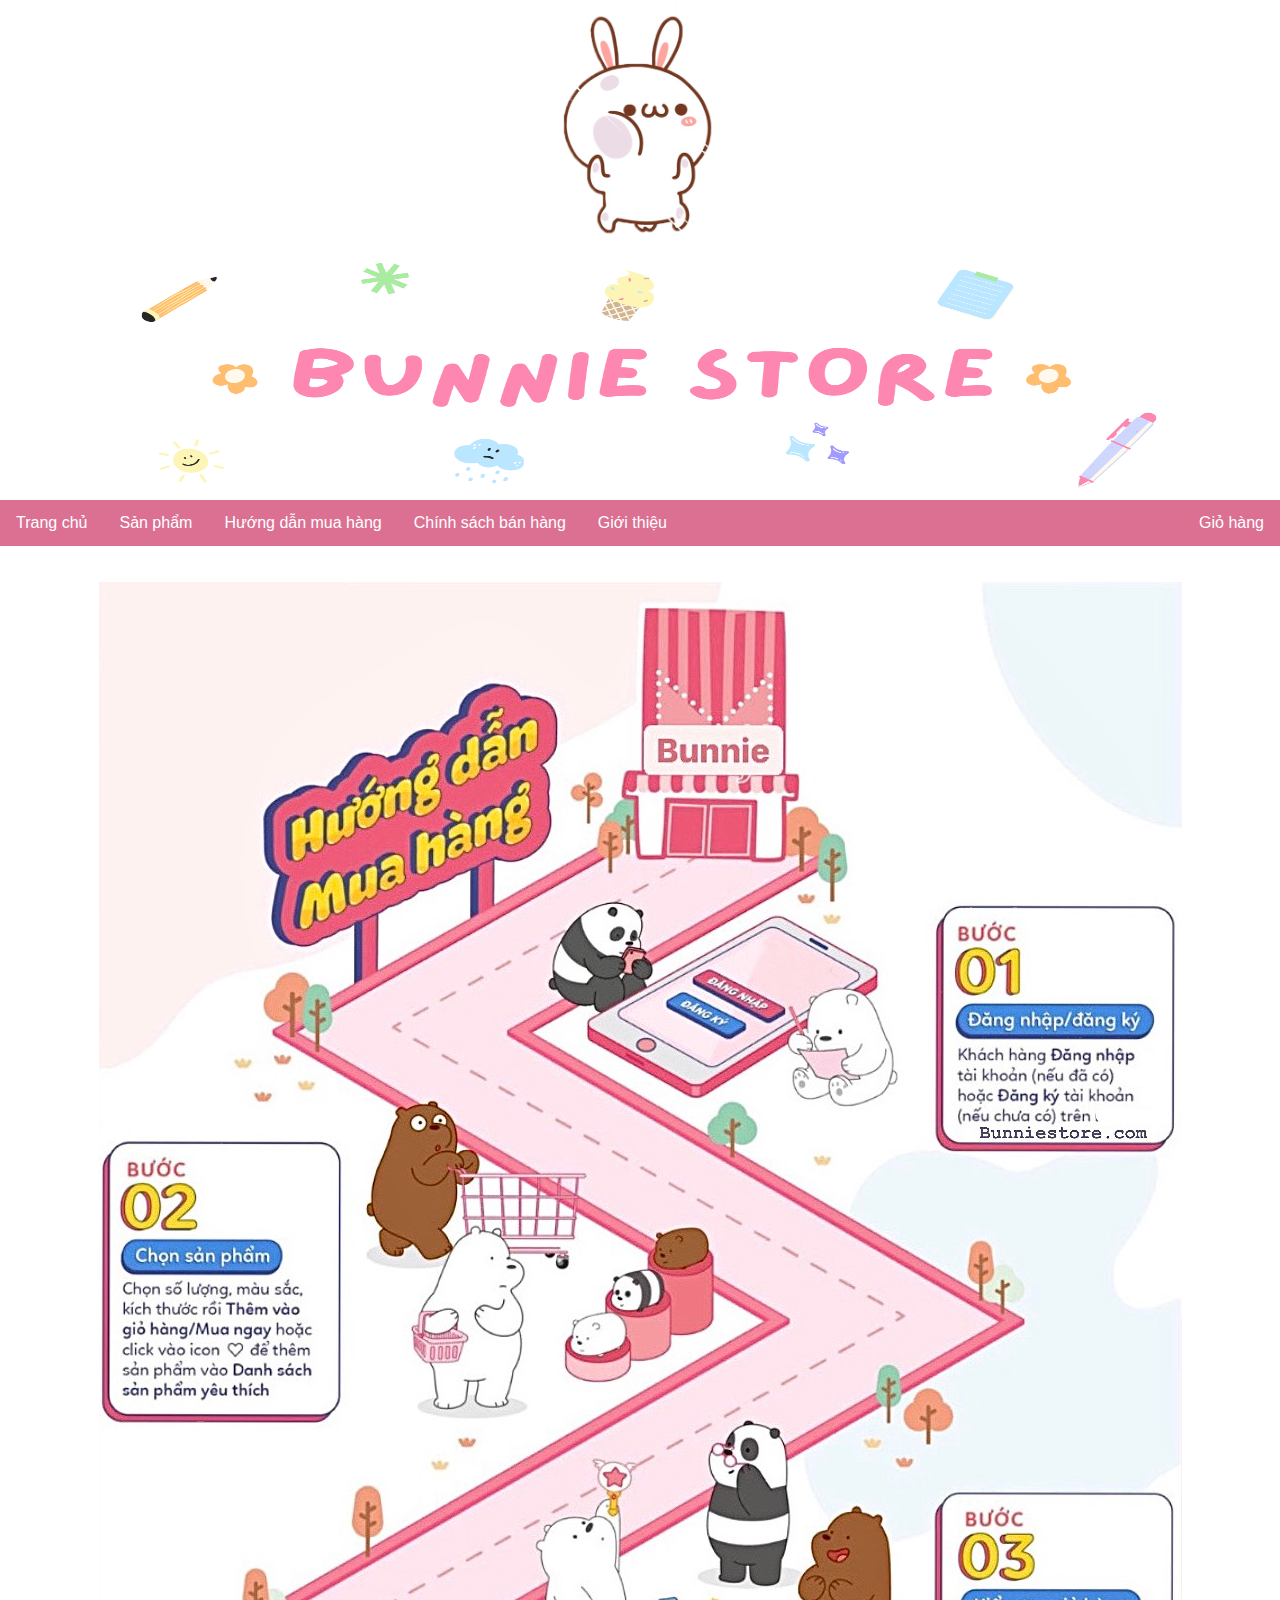
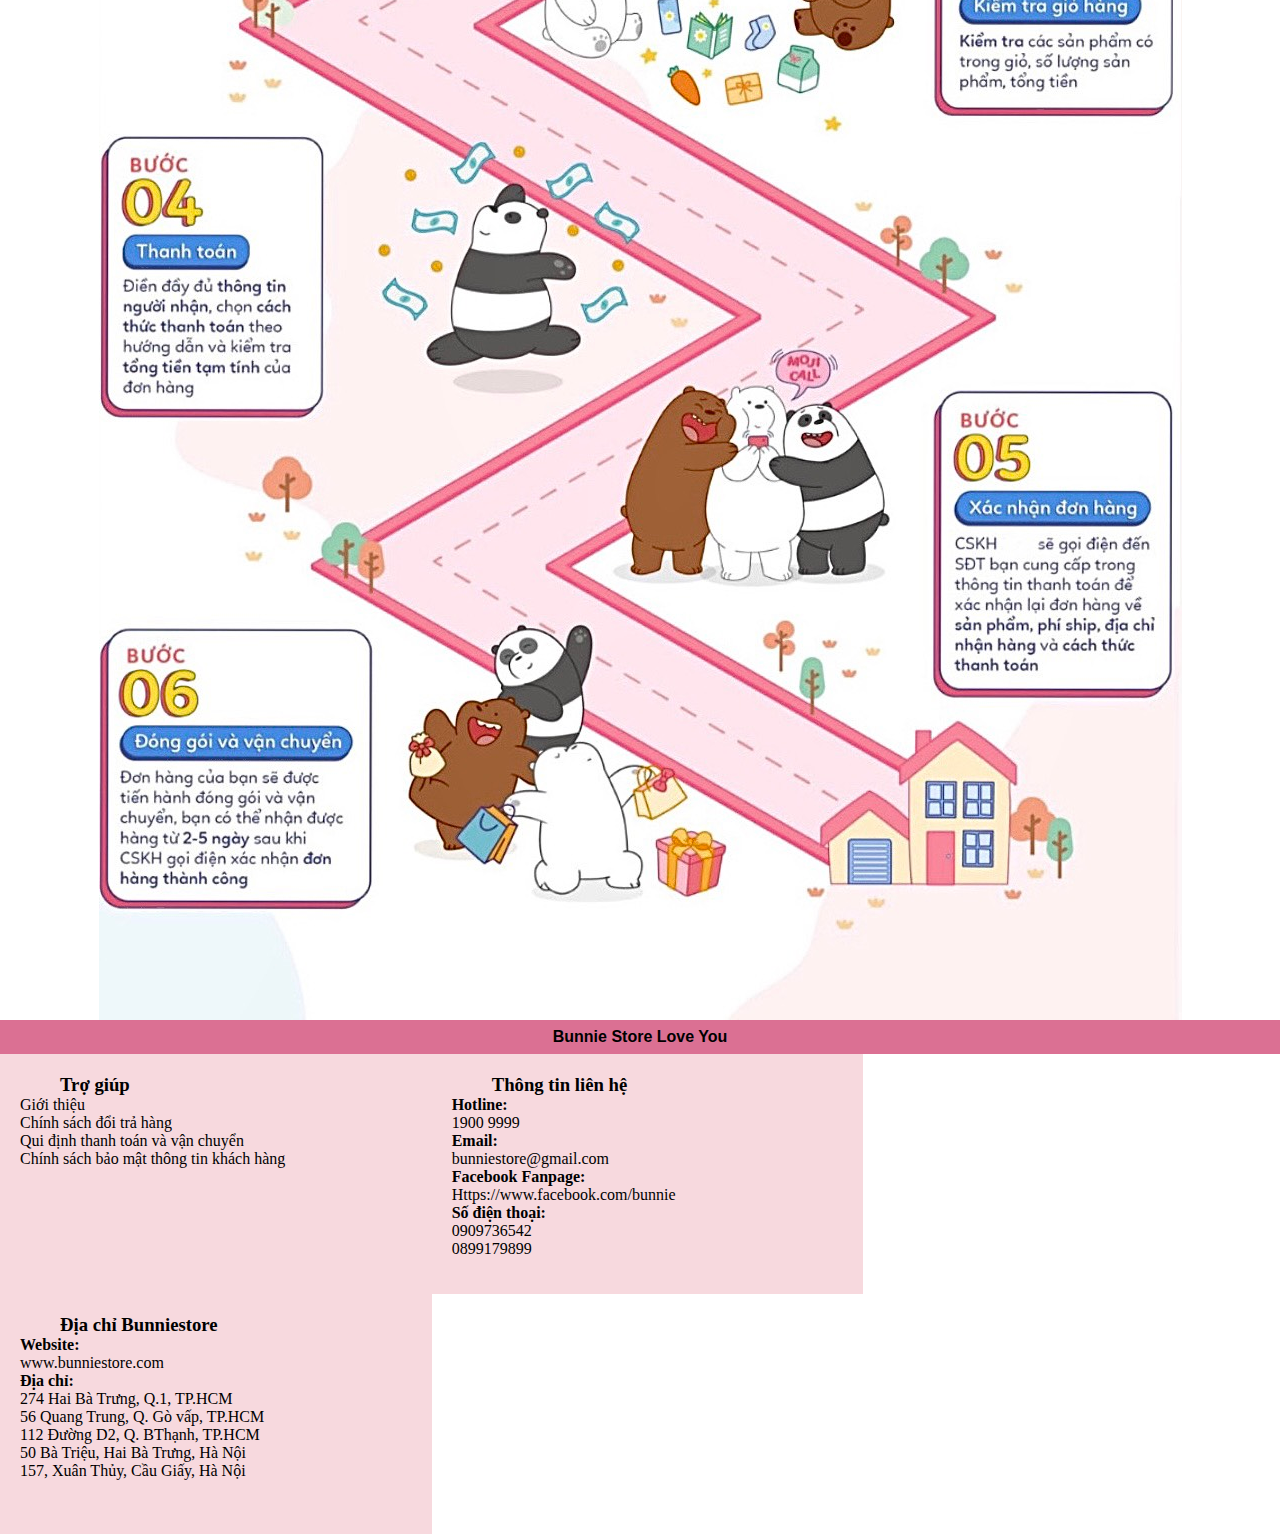
<file: Asm1.HTML>
<html lang="en">
<head>
    <meta charset="UTF-8">
    <meta http-equiv="X-UA-Compatible" content="IE=edge">
    <meta name="viewport" content="width=device-width, initial-scale=1.0">
    <title> Bunnie Store </title>
    <link rel="stylesheet" href="./CSS/ASS.css" />
    <style>
        h2{font-size: 30px; font-family: Verdana, Geneva, Tahoma, sans-serif;}
    </style>
</head>
<body>
<center>
    <img src="images/Untitled-1.png" height="250" >
    <img src="images/BUNNIE STORE.png" width="1100" height="250" >
</center>
<div class="topnav">
    <a href="INDEX.HTML"> Trang chủ</a>
    <a href="Asm4.HTML"> Sản phẩm</a>
    <a href="Asm1.HTML"> Hướng dẫn mua hàng</a>
    <a href="Asm2.HTML"> Chính sách bán hàng</a>
    <a href="Asm3.HTML"> Giới thiệu</a>
    <a href="#" style="float: right;"> Giỏ hàng</a> 
</div>
<br>
<br> 
<center> 
    <img src="/images/b.jpg">
</center>
<div class="footer">
    <h4>Bunnie Store Love You</h4> 
</div>
 <div class="card">
    <h3>Trợ giúp</h3>
    <p>
        Giới thiệu <br>
        Chính sách đổi trả hàng <br>
        Qui định thanh toán và vận chuyển <br>
        Chính sách bảo mật thông tin khách hàng
    </p>
</div>
<div class="card">
    <h3>Thông tin liên hệ</h3>
    <p>
        <strong>Hotline:</strong> <br>
        1900 9999 <br>
        <strong>Email:</strong> <br>
        bunniestore@gmail.com <br>
        <strong>Facebook Fanpage:</strong> <br>
        Https://www.facebook.com/bunnie <br>
        <strong>Số điện thoại:</strong> <br>
        0909736542 <br>
        0899179899
    </p>
</div> 
<div class="card">
    <h3>Địa chỉ Bunniestore</h3>
    <p>
        <strong>Website:</strong> <br>
        www.bunniestore.com <br>
        <strong>Địa chỉ:</strong> <br>
        274 Hai Bà Trưng, Q.1, TP.HCM <br>
        56 Quang Trung, Q. Gò vấp, TP.HCM <br>
        112 Đường D2, Q. BThạnh, TP.HCM <br>
        50 Bà Triệu, Hai Bà Trưng, Hà Nội <br>
        157, Xuân Thủy, Cầu Giấy, Hà Nội 
    </p>
</div>
</body>
</html>
</file>
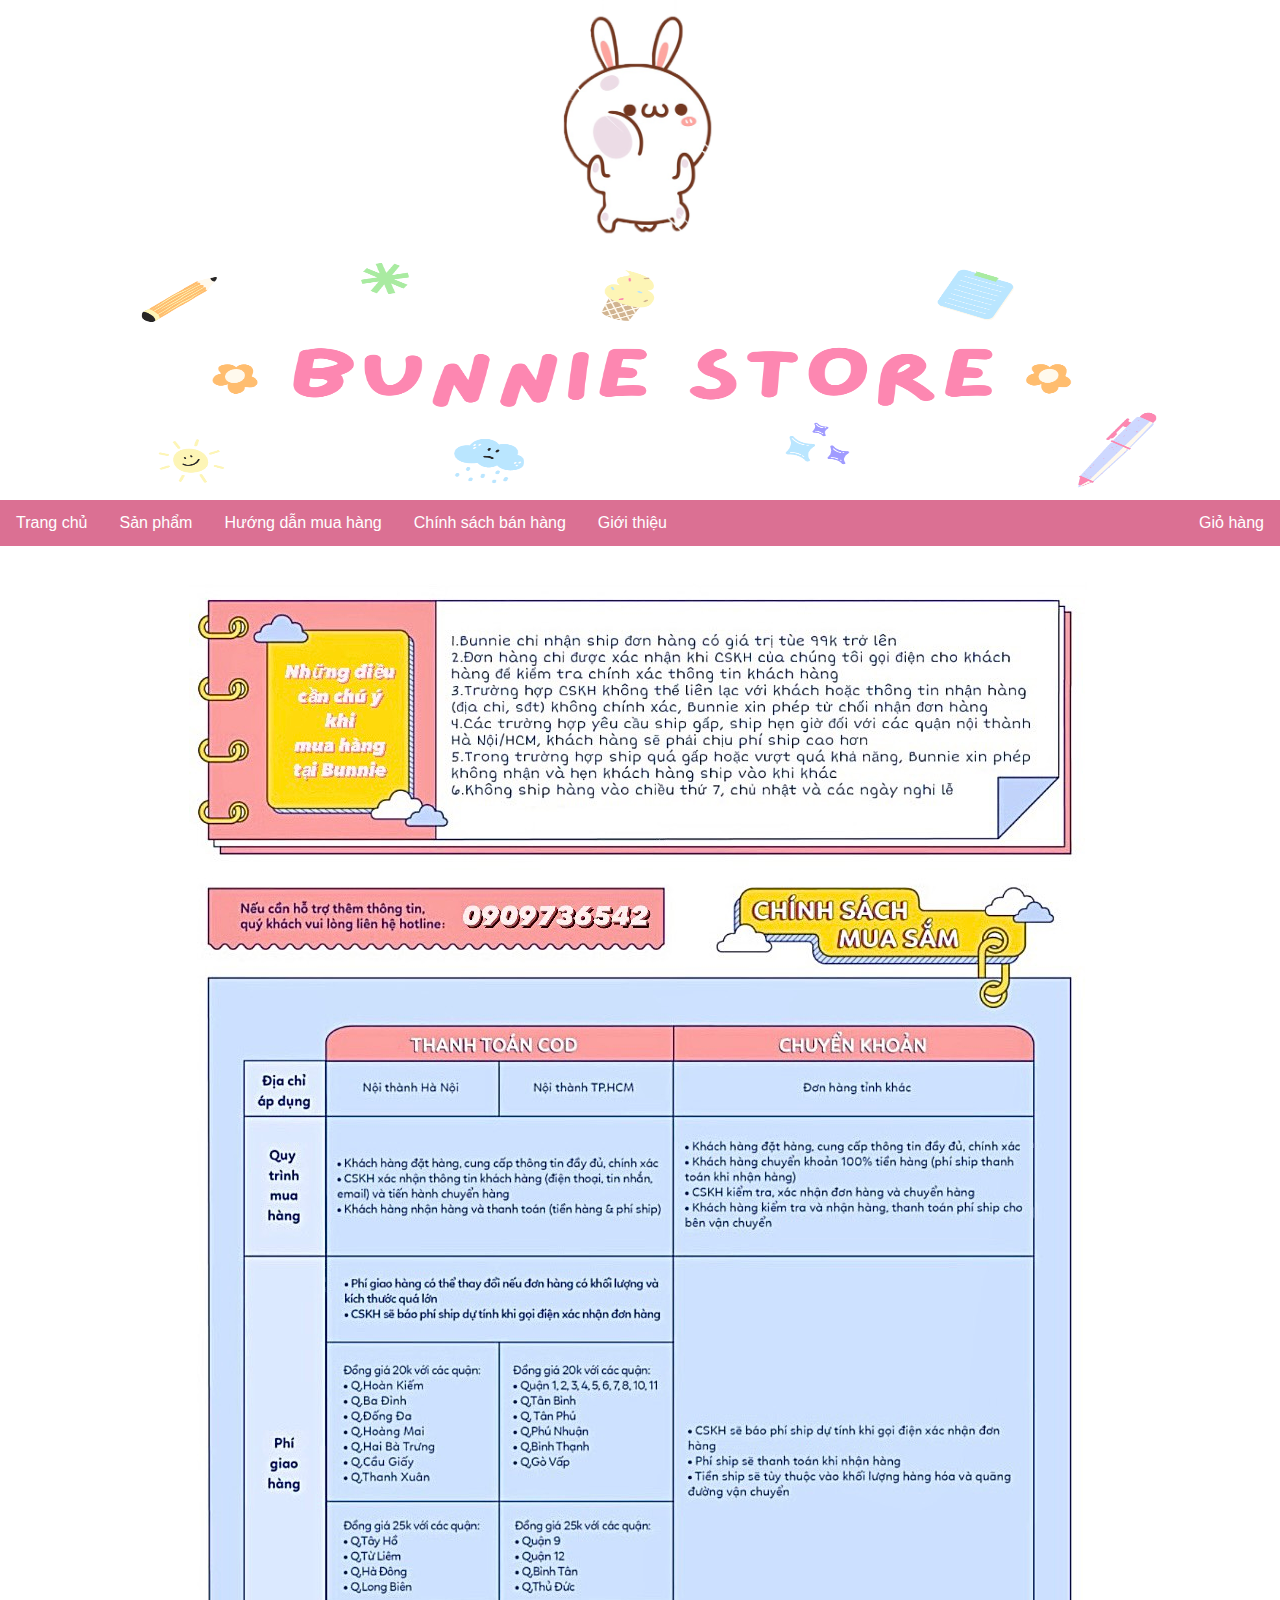
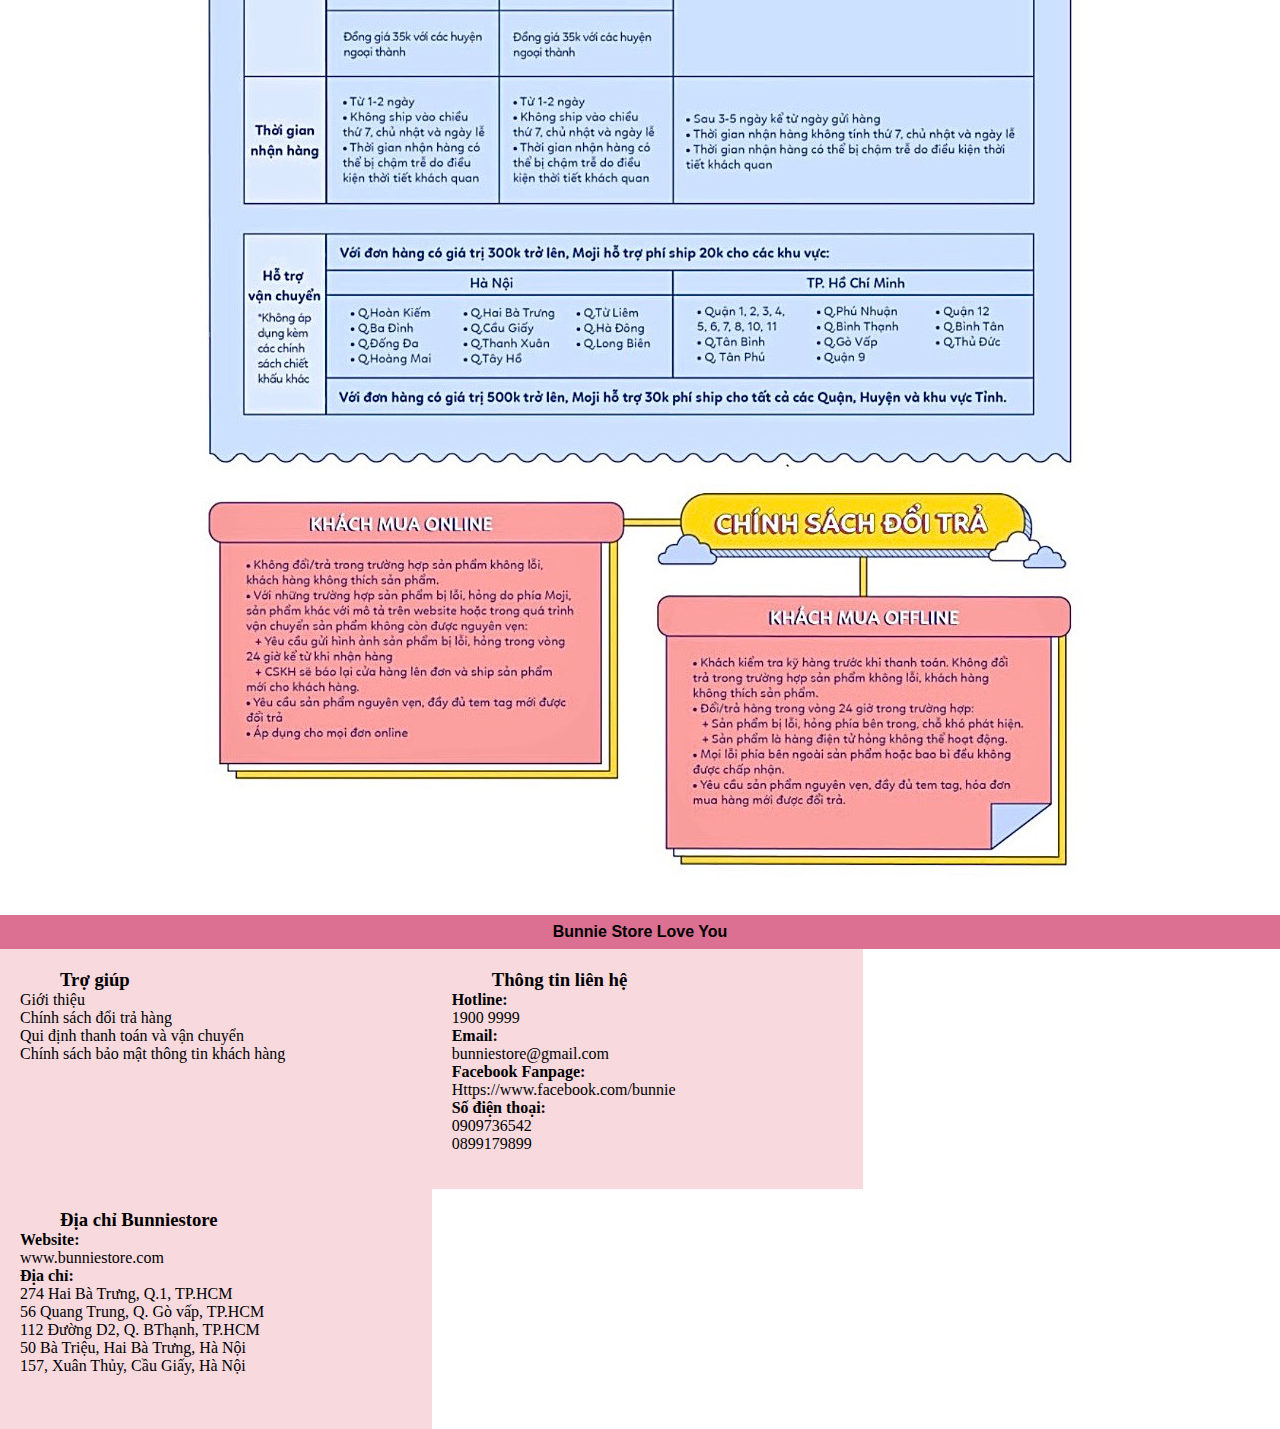
<file: Asm2.HTML>
<html lang="en">
<head>
    <meta charset="UTF-8">
    <meta http-equiv="X-UA-Compatible" content="IE=edge">
    <meta name="viewport" content="width=device-width, initial-scale=1.0">
    <title> Bunnie Store </title>
    <link rel="stylesheet" href="./CSS/ASS.css" />
    <style>
        h2{font-size: 30px; font-family: Verdana, Geneva, Tahoma, sans-serif;}
    </style>
</head>
<body>
<center>
    <img src="images/Untitled-1.png" height="250" >
    <img src="images/BUNNIE STORE.png" width="1100" height="250" >
</center>
<div class="topnav">
    <a href="INDEX.HTML"> Trang chủ</a>
    <a href="Asm4.HTML"> Sản phẩm</a>
    <a href="Asm1.HTML"> Hướng dẫn mua hàng</a>
    <a href="Asm2.HTML"> Chính sách bán hàng</a>
    <a href="Asm3.HTML"> Giới thiệu</a>
    <a href="#" style="float: right;"> Giỏ hàng</a> 
</div>
<br>
<br> 
<center> 
    <img src="/images/u.jpg">
</center>
<div class="footer">
    <h4>Bunnie Store Love You</h4> 
</div>
 <div class="card">
    <h3>Trợ giúp</h3>
    <p>
        Giới thiệu <br>
        Chính sách đổi trả hàng <br>
        Qui định thanh toán và vận chuyển <br>
        Chính sách bảo mật thông tin khách hàng
    </p>
</div>
<div class="card">
    <h3>Thông tin liên hệ</h3>
    <p>
        <strong>Hotline:</strong> <br>
        1900 9999 <br>
        <strong>Email:</strong> <br>
        bunniestore@gmail.com <br>
        <strong>Facebook Fanpage:</strong> <br>
        Https://www.facebook.com/bunnie <br>
        <strong>Số điện thoại:</strong> <br>
        0909736542 <br>
        0899179899
    </p>
</div> 
<div class="card">
    <h3>Địa chỉ Bunniestore</h3>
    <p>
        <strong>Website:</strong> <br>
        www.bunniestore.com <br>
        <strong>Địa chỉ:</strong> <br>
        274 Hai Bà Trưng, Q.1, TP.HCM <br>
        56 Quang Trung, Q. Gò vấp, TP.HCM <br>
        112 Đường D2, Q. BThạnh, TP.HCM <br>
        50 Bà Triệu, Hai Bà Trưng, Hà Nội <br>
        157, Xuân Thủy, Cầu Giấy, Hà Nội 
    </p>
</div>
</body>
</html>
</file>
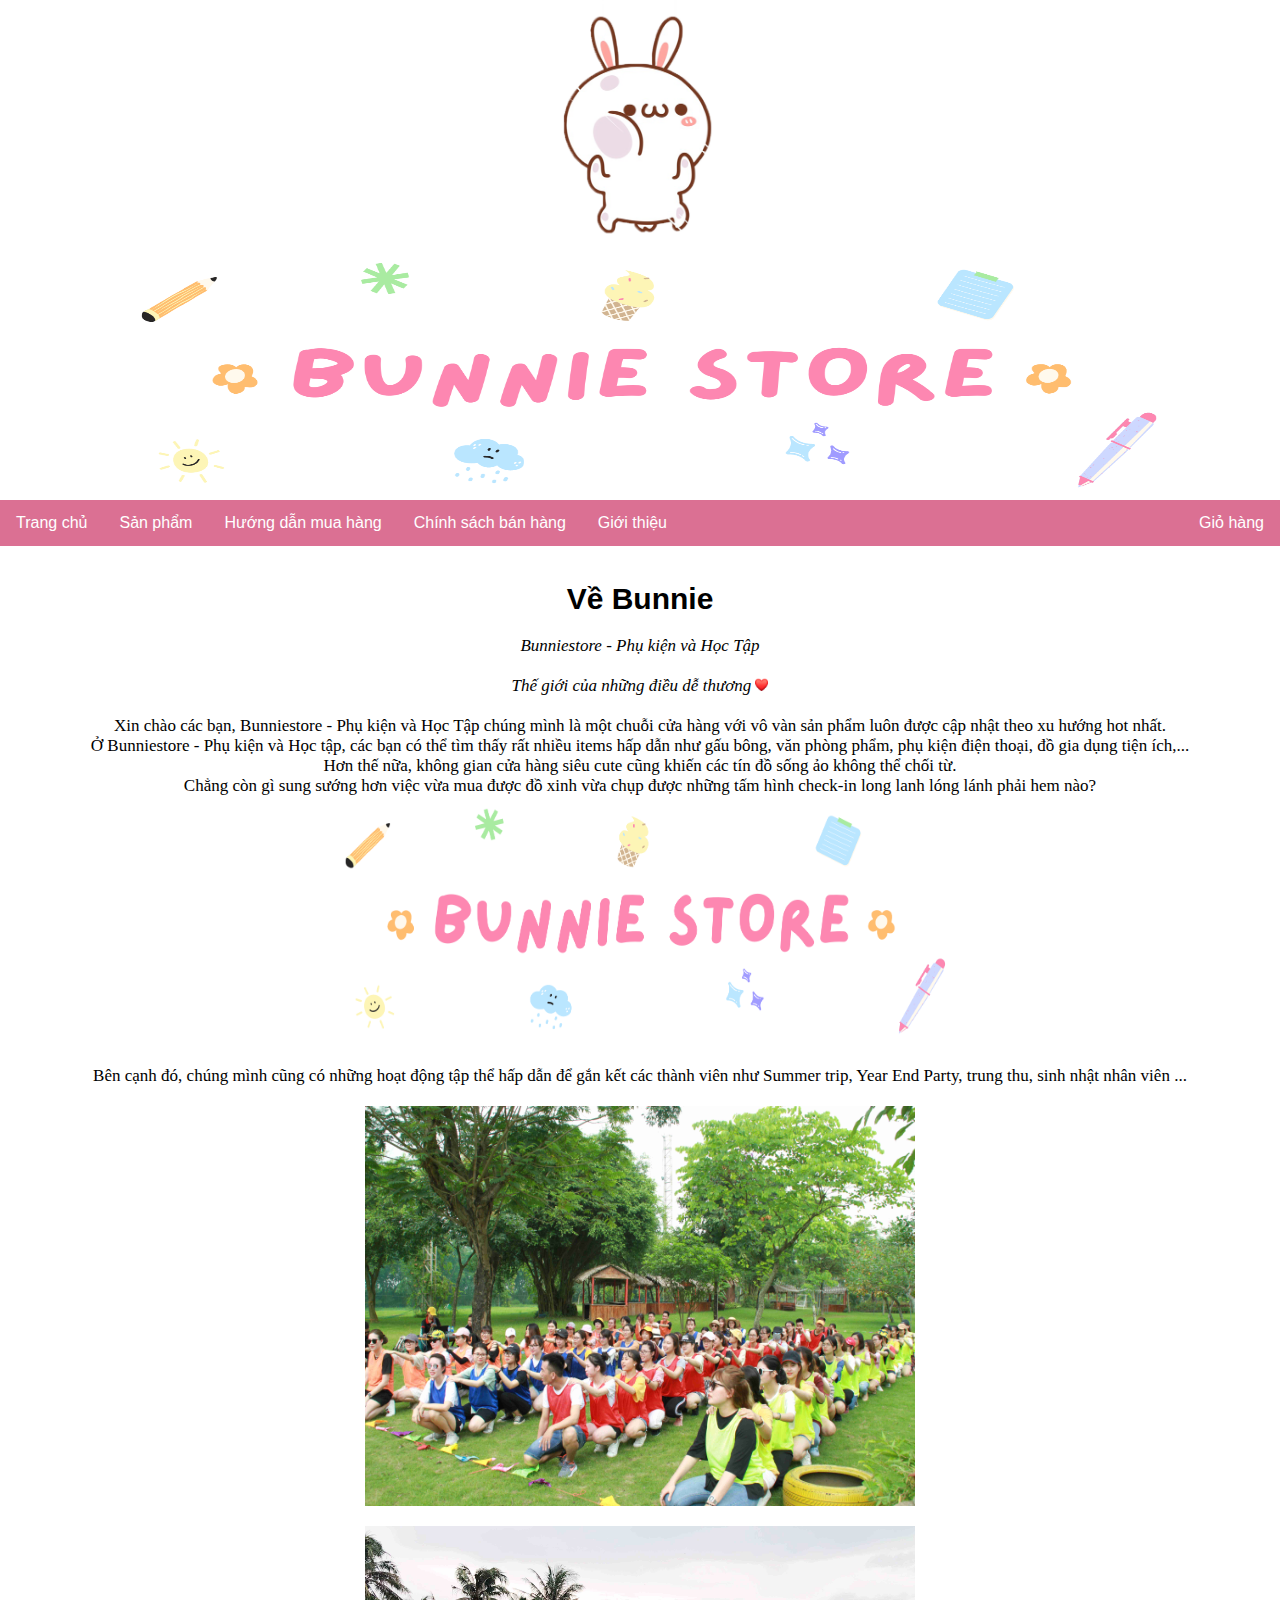
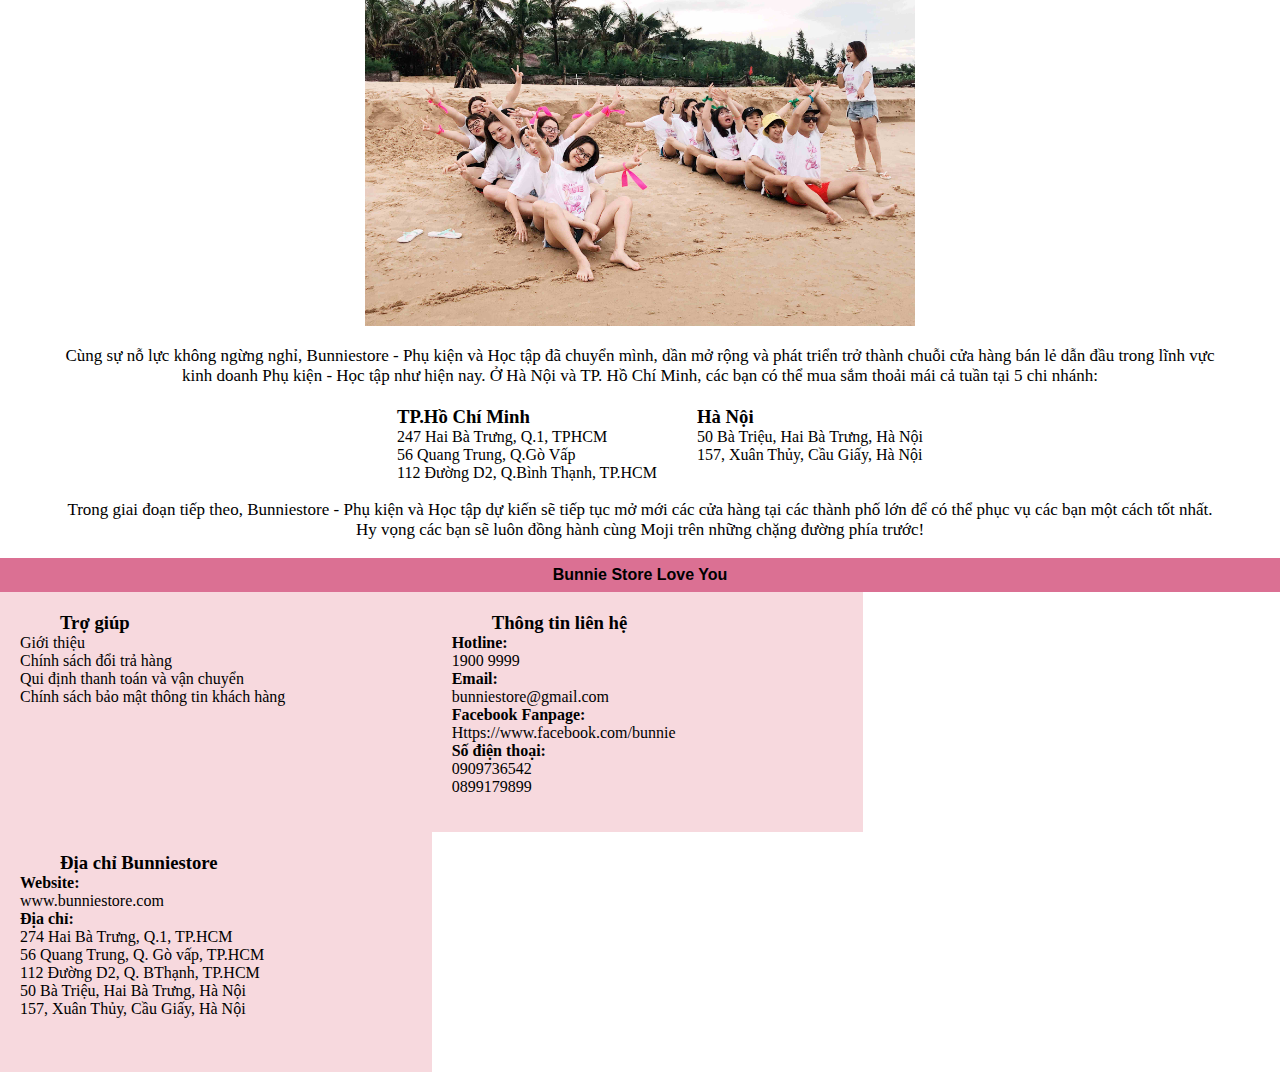
<file: Asm3.HTML>
<html lang="en">
<head>
    <meta charset="UTF-8">
    <meta http-equiv="X-UA-Compatible" content="IE=edge">
    <meta name="viewport" content="width=device-width, initial-scale=1.0">
    <title> Bunnie Store </title>
    <link rel="stylesheet" href="./CSS/ASS.css" />
    <style>
        h2{font-size: 30px; font-family: Verdana, Geneva, Tahoma, sans-serif;}
    </style>
</head>
<body>
<center>
    <img src="images/Untitled-1.png" height="250" >
    <img src="images/BUNNIE STORE.png" width="1100" height="250" >
</center>
<div class="topnav">
    <a href="INDEX.HTML"> Trang chủ</a>
    <a href="Asm4.HTML"> Sản phẩm</a>
    <a href="Asm1.HTML"> Hướng dẫn mua hàng</a>
    <a href="Asm2.HTML"> Chính sách bán hàng</a>
    <a href="Asm3.HTML"> Giới thiệu</a>
    <a href="#" style="float: right;"> Giỏ hàng</a> 
</div>
<br>
<br> 
<div class="noidung">
    <center>
        <h2>Về Bunnie</h2> <br>
        <p>
           <em>Bunniestore - Phụ kiện và Học Tập</em> <br>
           <br>
           <em>Thế giới của những điều dễ thương </em> 
           <img src="/images/tim.png" width="13px" height="13px">
           <br>
           <br>
           Xin chào các bạn, Bunniestore - Phụ kiện và Học Tập chúng mình là một chuỗi cửa hàng với vô vàn sản phẩm luôn được cập nhật theo xu hướng hot nhất.<br>
           Ở Bunniestore - Phụ kiện và Học tập, các bạn có thể tìm thấy rất nhiều items hấp dẫn như gấu bông, văn phòng phẩm, phụ kiện điện thoại, đồ gia dụng tiện ích,... <br>
           Hơn thế nữa, không gian cửa hàng siêu cute cũng khiến các tín đồ sống ảo không thể chối từ. <br>
           Chẳng còn gì sung sướng hơn việc vừa mua được đồ xinh vừa chụp được những tấm hình check-in long lanh lóng lánh phải hem nào? <br>
        </p>
        <img src="/images/BUNNIE STORE.png" width="650px" height="250px"> <br>
        <br>
        <p>Bên cạnh đó, chúng mình cũng có những hoạt động tập thể hấp dẫn để gắn kết các thành viên như Summer trip, Year End Party, trung thu, sinh nhật nhân viên ...</p> <br>
        <img src="/images/hinh1.jpg" width="550px" height="400px"> <br>
        <br>
        <img src="/images/hinh2.jpg" width="550px" height="400px"> <br>
        <br> 
        <p>
            Cùng sự nỗ lực không ngừng nghỉ, Bunniestore - Phụ kiện và Học tập đã chuyển mình, dần mở rộng và phát triển trở thành chuỗi cửa hàng bán lẻ dẫn đầu trong lĩnh vực <br>
            kinh doanh Phụ kiện - Học tập như hiện nay. Ở Hà Nội và TP. Hồ Chí Minh, các bạn có thể mua sắm thoải mái cả tuần tại 5 chi nhánh: <br>
            <br>
        </p>
    </center>
</div>    
<div class="location">
    <div class="diachi">
        <h3>TP.Hồ Chí Minh</h3>
        <ul>
            <li>247 Hai Bà Trưng, Q.1, TPHCM</li>
            <li>56 Quang Trung, Q.Gò Vấp</li>
            <li>112 Đường D2, Q.Bình Thạnh, TP.HCM</li>
        </ul>
    </div>
    <div class="diachi">
        <h3>Hà Nội</h3>
        <ul>
            <li>50 Bà Triệu, Hai Bà Trưng, Hà Nội</li>
            <li>157, Xuân Thủy, Cầu Giấy, Hà Nội</li>
        </ul>
    </div>
</div>
<br>
<div class="noidung">
    <center>
        <p>
            Trong giai đoạn tiếp theo, Bunniestore - Phụ kiện và Học tập dự kiến sẽ tiếp tục mở mới các cửa hàng tại các thành phố lớn để có thể phục vụ các bạn một cách tốt nhất. <br>
            Hy vọng các bạn sẽ luôn đồng hành cùng Moji trên những chặng đường phía trước! <br>
        </p>
    </center>
</div>
<br>
<div class="footer">
    <h4>Bunnie Store Love You</h4> 
</div>
 <div class="card">
    <h3>Trợ giúp</h3>
    <p>
        Giới thiệu <br>
        Chính sách đổi trả hàng <br>
        Qui định thanh toán và vận chuyển <br>
        Chính sách bảo mật thông tin khách hàng
    </p>
</div>
<div class="card">
    <h3>Thông tin liên hệ</h3>
    <p>
        <strong>Hotline:</strong> <br>
        1900 9999 <br>
        <strong>Email:</strong> <br>
        bunniestore@gmail.com <br>
        <strong>Facebook Fanpage:</strong> <br>
        Https://www.facebook.com/bunnie <br>
        <strong>Số điện thoại:</strong> <br>
        0909736542 <br>
        0899179899
    </p>
</div> 
<div class="card">
    <h3>Địa chỉ Bunniestore</h3>
    <p>
        <strong>Website:</strong> <br>
        www.bunniestore.com <br>
        <strong>Địa chỉ:</strong> <br>
        274 Hai Bà Trưng, Q.1, TP.HCM <br>
        56 Quang Trung, Q. Gò vấp, TP.HCM <br>
        112 Đường D2, Q. BThạnh, TP.HCM <br>
        50 Bà Triệu, Hai Bà Trưng, Hà Nội <br>
        157, Xuân Thủy, Cầu Giấy, Hà Nội 
    </p>
</div>
</body>
</html>
</file>
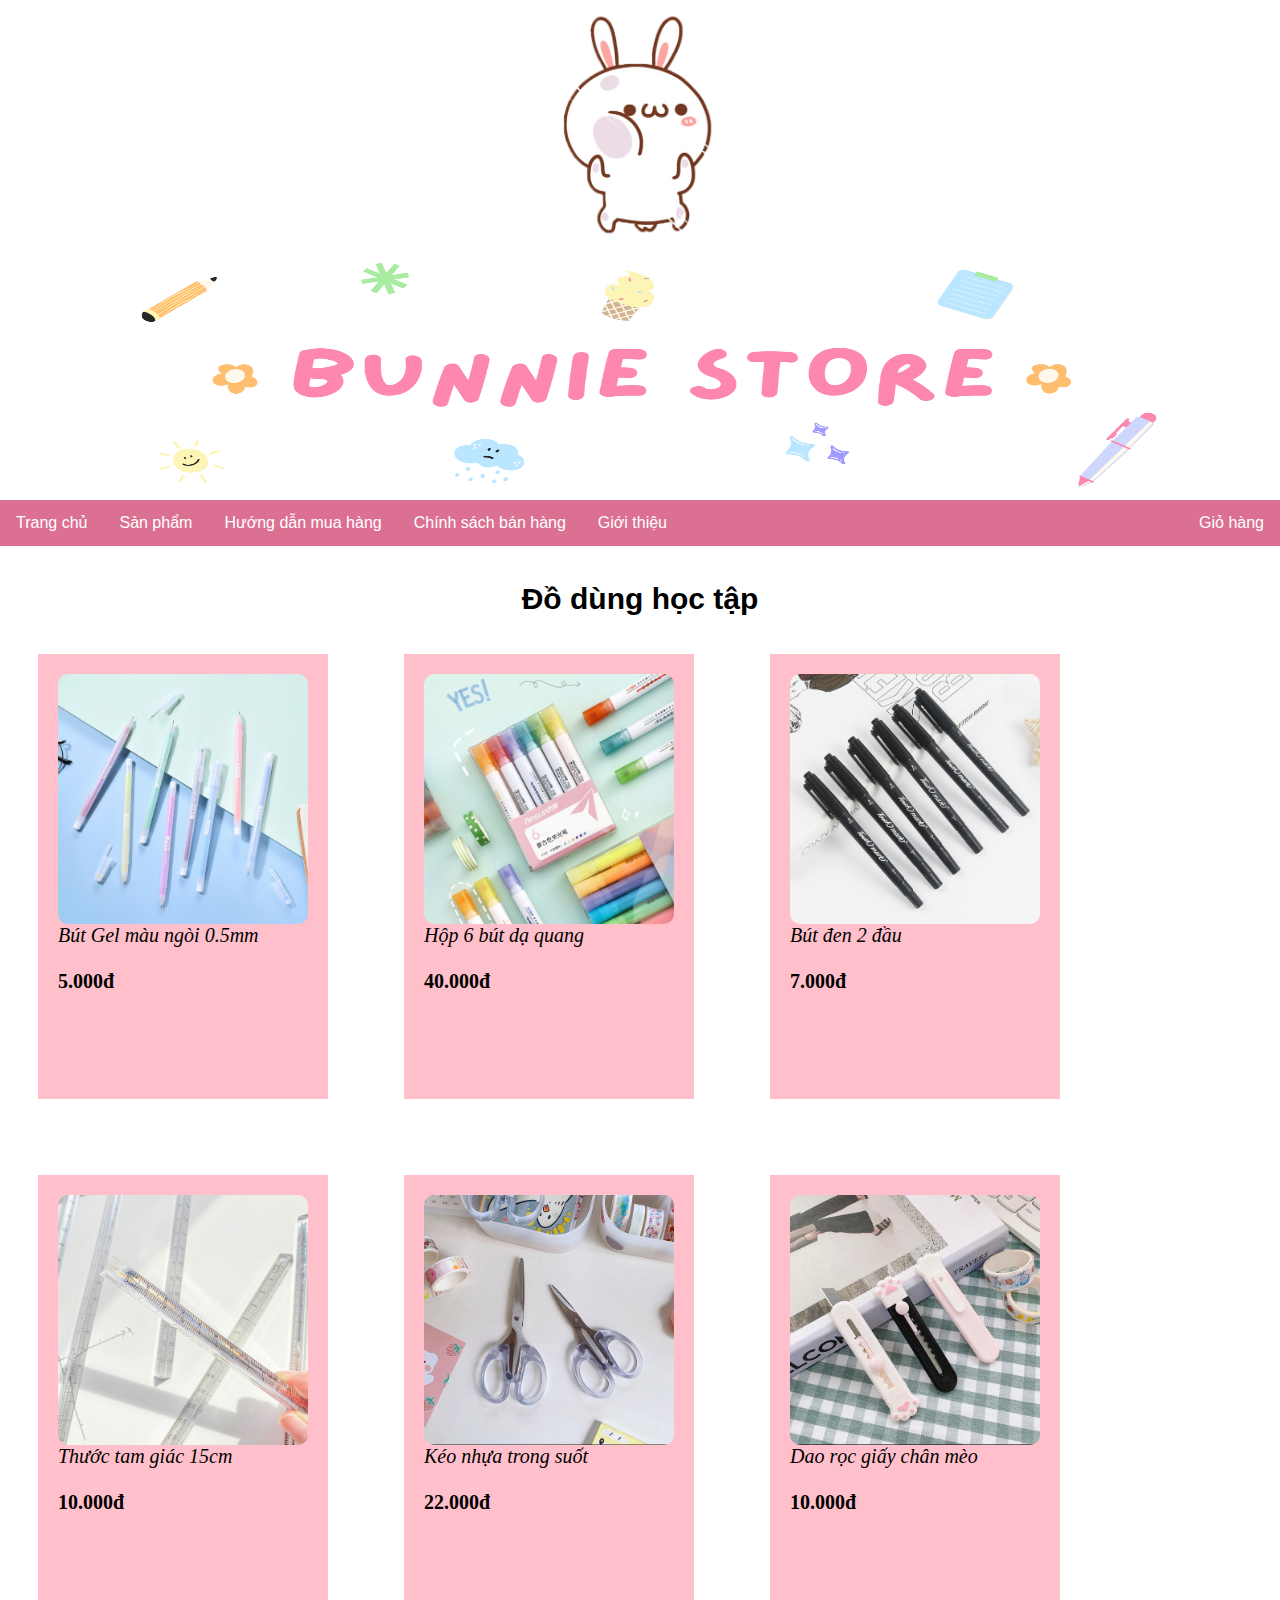
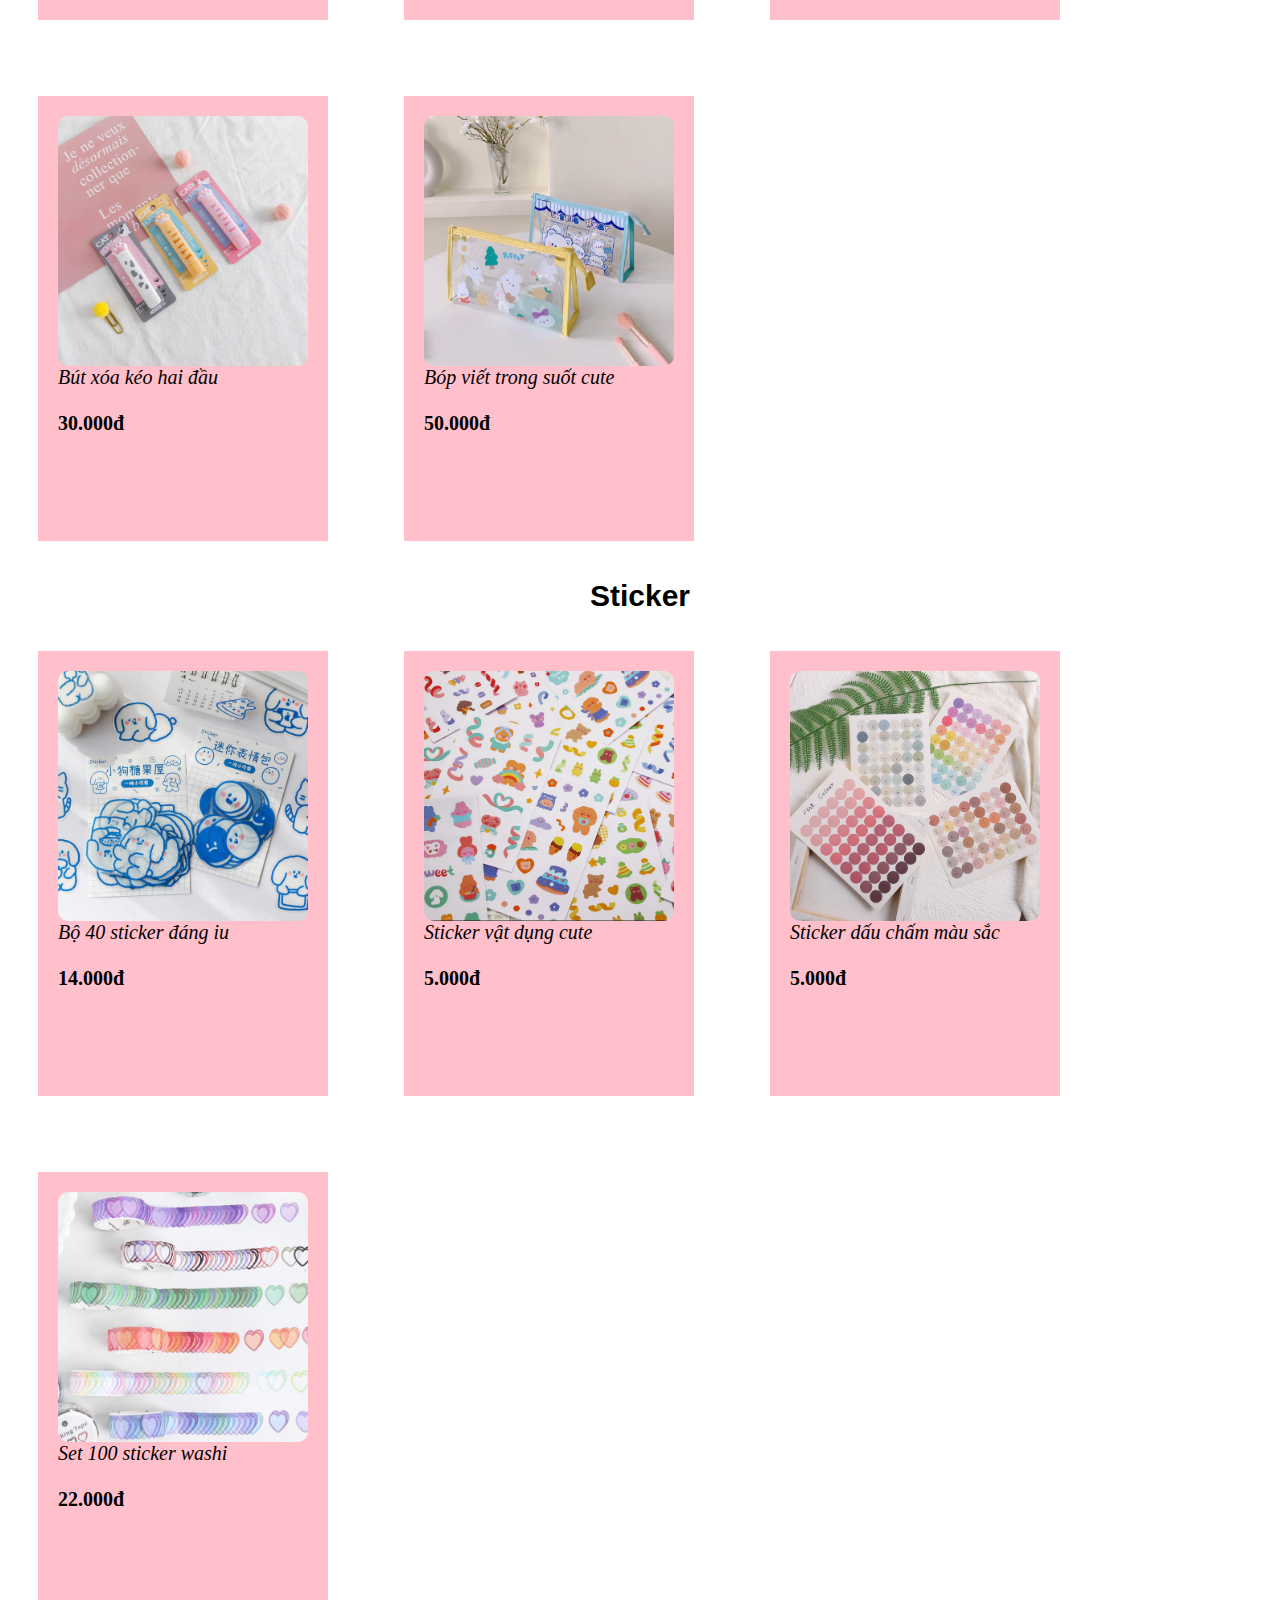
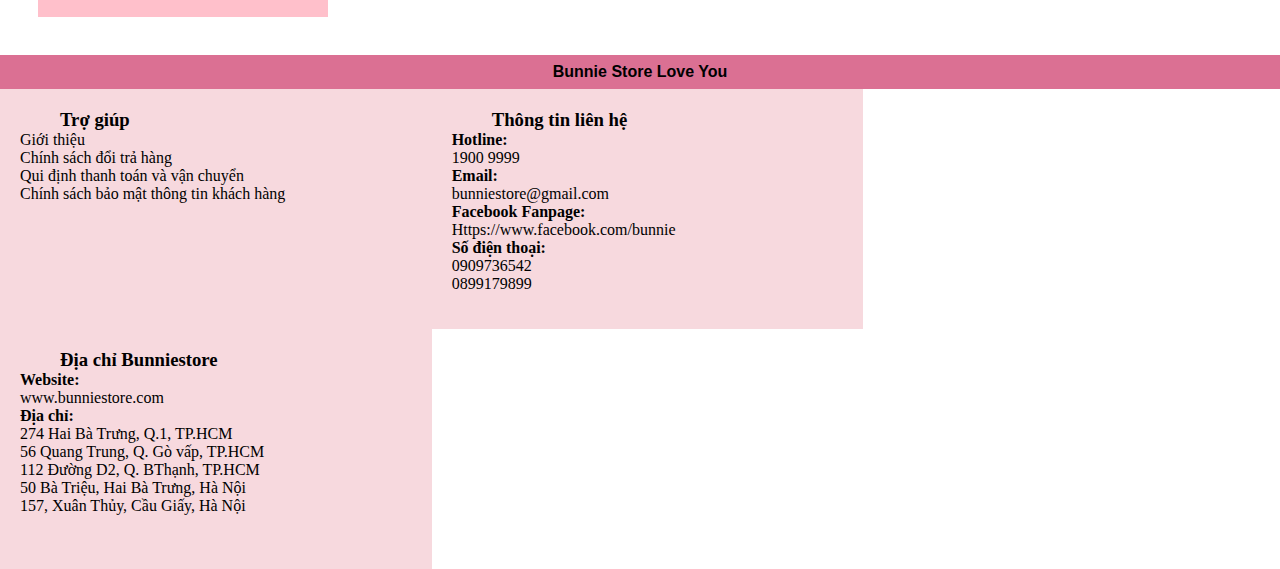
<file: Asm4.HTML>
<html lang="en">
<head>
    <meta charset="UTF-8">
    <meta http-equiv="X-UA-Compatible" content="IE=edge">
    <meta name="viewport" content="width=device-width, initial-scale=1.0">
    <title> Bunnie Store </title>
    <link rel="stylesheet" href="./CSS/ASS.css" />
    <style>
        h2{font-size: 30px; font-family: Verdana, Geneva, Tahoma, sans-serif;}
    </style>
</head>
<body>
<center>
    <img src="images/Untitled-1.png" height="250" >
    <img src="images/BUNNIE STORE.png" width="1100" height="250" >
</center>
<div class="topnav">
    <a href="INDEX.HTML"> Trang chủ</a>
    <a href="Asm4.HTML"> Sản phẩm</a>
    <a href="Asm1.HTML"> Hướng dẫn mua hàng</a>
    <a href="Asm2.HTML"> Chính sách bán hàng</a>
    <a href="Asm3.HTML"> Giới thiệu</a>
    <a href="#" style="float: right;"> Giỏ hàng</a> 
</div>
<br>
<br> 
<center><h2>Đồ dùng học tập</h2></center>
<div class="row">
    <div class="leftcolumn">
        <div class="card-news">
            <a href="#"><img class="images" src="images/but mau.jpg"/></a>
            <p>
                <em>Bút Gel màu ngòi 0.5mm</em> <br> 
                <br>
                <strong>5.000đ</strong>
            </p>
        </div>
        <div class="card-news">
            <a href="#"><img class="images" src="images/but da quang.jpg"/></a>
            <p>
                <em>Hộp 6 bút dạ quang</em> <br> 
                <br>
                <strong>40.000đ</strong>
            </p>
        </div>
        <div class="card-news">
            <a href="#"><img class="images" src="images/but den.jpg"/></a>
            <p>
                <em>Bút đen 2 đầu</em> <br> 
                <br>
                <strong>7.000đ</strong>
            </p>
        </div>
        <div class="card-news">
            <a href="#"><img class="images" src="images/thuoc.jpg"/></a>
            <p>
                <em>Thước tam giác 15cm</em> <br> 
                <br>
                <strong>10.000đ</strong>
            </p>
        </div>
        <div class="card-news">
            <a href="#"><img class="images" src="images/keo.jpg"/></a>
            <p>
                <em>Kéo nhựa trong suốt</em> <br> 
                <br>
                <strong>22.000đ</strong>
            </p>
        </div>
        <div class="card-news">
            <a href="#"><img class="images" src="images/dao roc giay.jpg"/></a>
            <p>
                <em>Dao rọc giấy chân mèo</em> <br> 
                <br>
                <strong>10.000đ</strong>
            </p>
        </div>
        <div class="card-news">
            <a href="#"><img class="images" src="images/but xoa.jpg"/></a>
            <p>
                <em>Bút xóa kéo hai đầu</em> <br> 
                <br>
                <strong>30.000đ</strong>
            </p>
        </div>
        <div class="card-news">
            <a href="#"><img class="images" src="images/bop viet.jpg"/></a>
            <p>
                <em>Bóp viết trong suốt cute</em> <br> 
                <br>
                <strong>50.000đ</strong>
            </p>
        </div>
    </div>
</div>
<center><h2>Sticker</h2></center>
<div class="row">
    <div class="leftcolumn">
        <div class="card-news">
            <a href="#"><img class="images" src="images/sticker gau.jpg"/></a>
            <p>
                <em>Bộ 40 sticker đáng iu</em> <br> 
                <br>
                <strong>14.000đ</strong>
            </p>
        </div>
        <div class="card-news">
            <a href="#"><img class="images" src="images/sticker nhieu mau.jpg"/></a>
            <p>
                <em>Sticker vật dụng cute</em> <br> 
                <br>
                <strong>5.000đ</strong>
            </p>
        </div>
        <div class="card-news">
            <a href="#"><img class="images" src="images/sticker tron.jpg"/></a>
            <p>
                <em>Sticker dấu chấm màu sắc</em> <br> 
                <br>
                <strong>5.000đ</strong>
            </p>
        </div>
        <div class="card-news">
            <a href="#"><img class="images" src="images/washi.jpg"/></a>
            <p>
                <em>Set 100 sticker washi</em> <br> 
                <br>
                <strong>22.000đ</strong>
            </p>
        </div>
    </div>
</div>
<div class="footer">
    <h4>Bunnie Store Love You</h4> 
</div>
 <div class="card">
    <h3>Trợ giúp</h3>
    <p>
        Giới thiệu <br>
        Chính sách đổi trả hàng <br>
        Qui định thanh toán và vận chuyển <br>
        Chính sách bảo mật thông tin khách hàng
    </p>
</div>
<div class="card">
    <h3>Thông tin liên hệ</h3>
    <p>
        <strong>Hotline:</strong> <br>
        1900 9999 <br>
        <strong>Email:</strong> <br>
        bunniestore@gmail.com <br>
        <strong>Facebook Fanpage:</strong> <br>
        Https://www.facebook.com/bunnie <br>
        <strong>Số điện thoại:</strong> <br>
        0909736542 <br>
        0899179899
    </p>
</div> 
<div class="card">
    <h3>Địa chỉ Bunniestore</h3>
    <p>
        <strong>Website:</strong> <br>
        www.bunniestore.com <br>
        <strong>Địa chỉ:</strong> <br>
        274 Hai Bà Trưng, Q.1, TP.HCM <br>
        56 Quang Trung, Q. Gò vấp, TP.HCM <br>
        112 Đường D2, Q. BThạnh, TP.HCM <br>
        50 Bà Triệu, Hai Bà Trưng, Hà Nội <br>
        157, Xuân Thủy, Cầu Giấy, Hà Nội 
    </p>
</div>
</body>
</html>
</file>
<file: CSS/ASS.css>
.topnav {
    overflow: hidden;
    background-color: palevioletred;
}
.topnav a {
    float: left;
    display: block;
    color: white;
    text-align: center;
    padding: 14px 16px;
    text-decoration: none;
    font-family: Verdana, Geneva, Tahoma, sans-serif;
}
.topnav a:hover {
    color: palegoldenrod;
    text-decoration: underline;
} 
.leftcolumn {
    float: left;
    width: 100%;
}
.images {
    width: 250px;
    height: 250px;
    border-radius: 10px;
}
.card-news {
    height: 45%;
    background-color: pink;
    padding: 20px;
    margin: 38px;
    float: left;
    font-size: 20px;
}
.card-news:hover{
    transition: all .1s linear;
    box-shadow: rgba(6, 24, 44, 0.4) 0px 0px 0px 2px, rgba(6, 24, 44, 0.65) 0px 4px 6px -1px, rgba(255, 255, 255, 0.08) 0px 1px 0px inset;
    transform: scale(1.05);
}
.img{max-width: 100%;}
.row::after {
    content: "";
    display: table;
    clear: both;
}
.footer {
    text-align: center;
    background-color: palevioletred;
    font-family: Verdana, Geneva, Tahoma, sans-serif;
    padding: 8px;
}
.card {
    float: left;
    width: 30.6%;height: 200px;
    padding: 20px;
    background-color: rgb(247, 217, 222);
}
.diachi{
    margin-top: 0px;
    float: left;
}
.diachi ul{
    text-align: left;
}
.diachi ul>li{
    list-style: none;
    font-size: 16px;
}
h3{
    text-align: left;
}
h3{
    margin-left: 40px;
    padding-bottom: 0px;
}
*{margin: 0px;}
.location{
    display: flex;
    flex-direction: row;
    justify-content: center;
}
.noidung{
    font-size: 17px;
}
#slideshow{
    overflow: hidden;
    height: 400px;
    width: 1000px;
    margin: 0 auto;
}
.slide-wrapper {
    width: 1000px;
    -webkit-animation: slide 14s ease infinite;
}
.slide {
    height: 400px;
    width: 1000px;
}
@-webkit-keyframes slide {
    20% {margin-left: 0px;}
    30% {margin-left: -728px;}
    50% {margin-left: -728px;}
    60% {margin-left: -1456px;}
    80% {margin-left: -1456px;}
}
</file>
